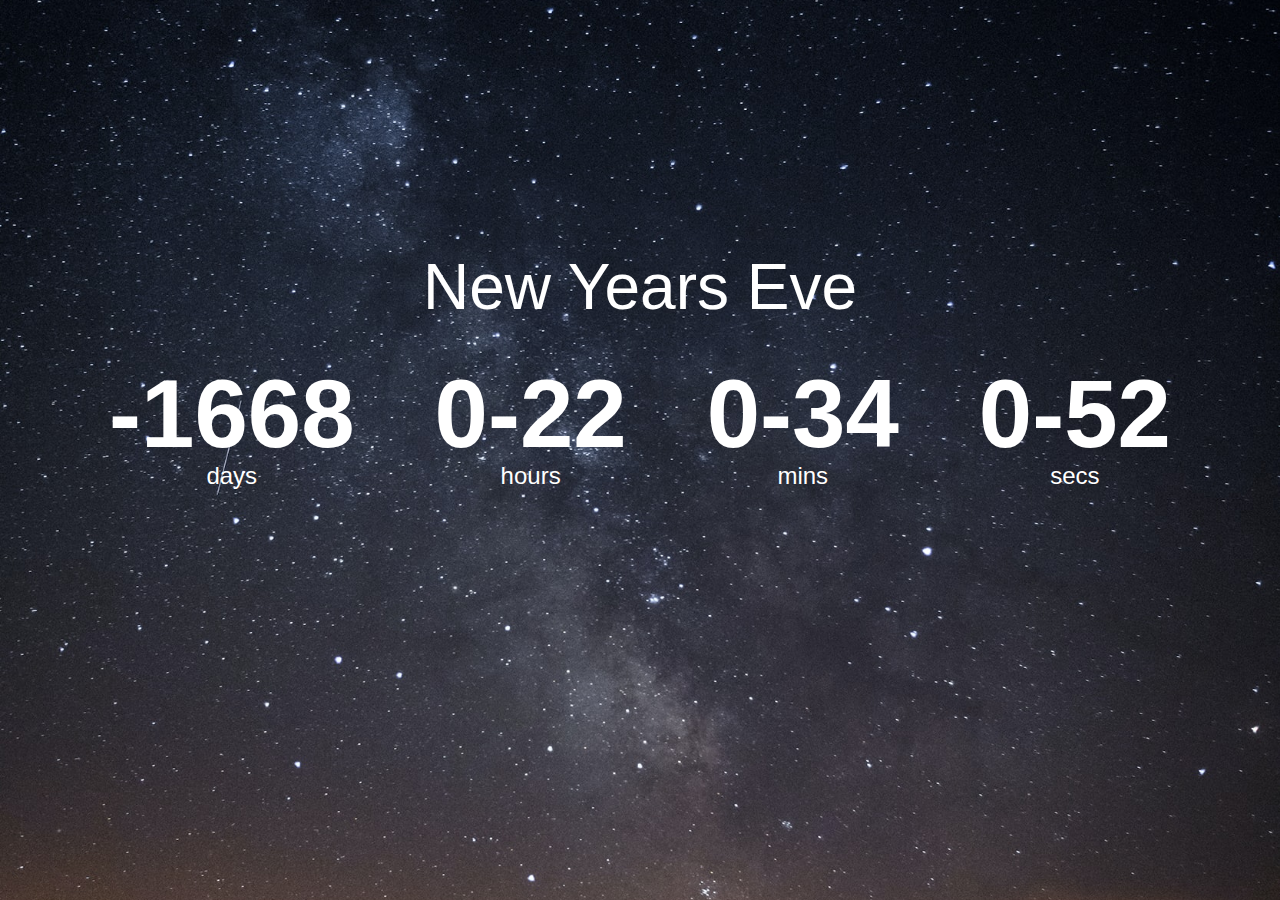
<file: countdown-timer/index.html>
<!DOCTYPE html>
<html lang="en">
<head>
    <meta charset="UTF-8">
    <meta http-equiv="X-UA-Compatible" content="IE=edge">
    <meta name="viewport" content="width=device-width, initial-scale=1.0">
    <link rel="stylesheet" href="style.css">
    <script src="script.js" defer> </script>
    <title>Countdown-Timer</title>
</head>
<body>
    <h1>New Years Eve</h1>

    <div class="countdown-container">
        <div class="countdown-el days-c">
            <p class="big-text" id="days">0</p>
            <span>days</span>
        </div>
        <div class="countdown-el hours-c">
            <p class="big-text" id="hours">0</p>
            <span>hours</span>
        </div>
        <div class="countdown-el mins-c">
            <p class="big-text" id="mins">0</p>
            <span>mins</span>
        </div>
        <div class="countdown-el secs-c">
            <p class="big-text" id="secs">0</p>
            <span>secs</span>
        </div>
    </div>
    
</body>
</html>
</file>
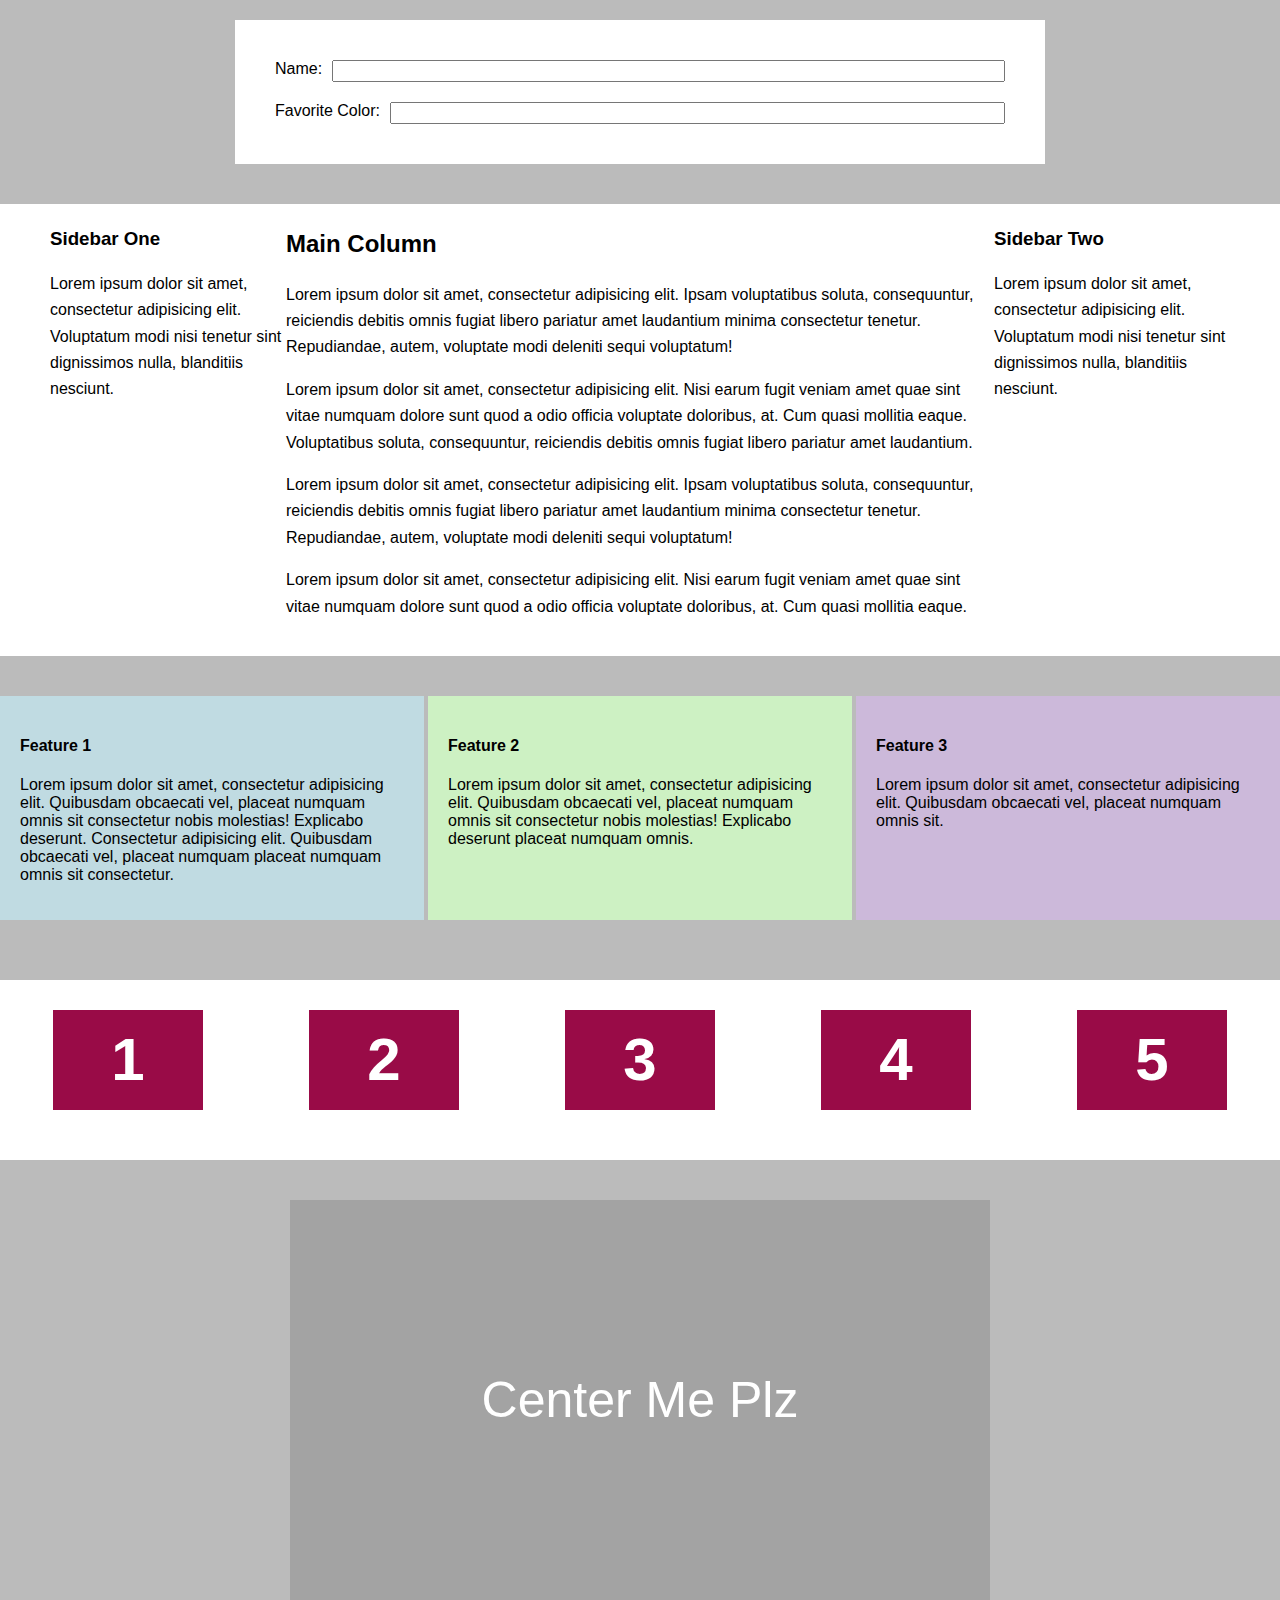
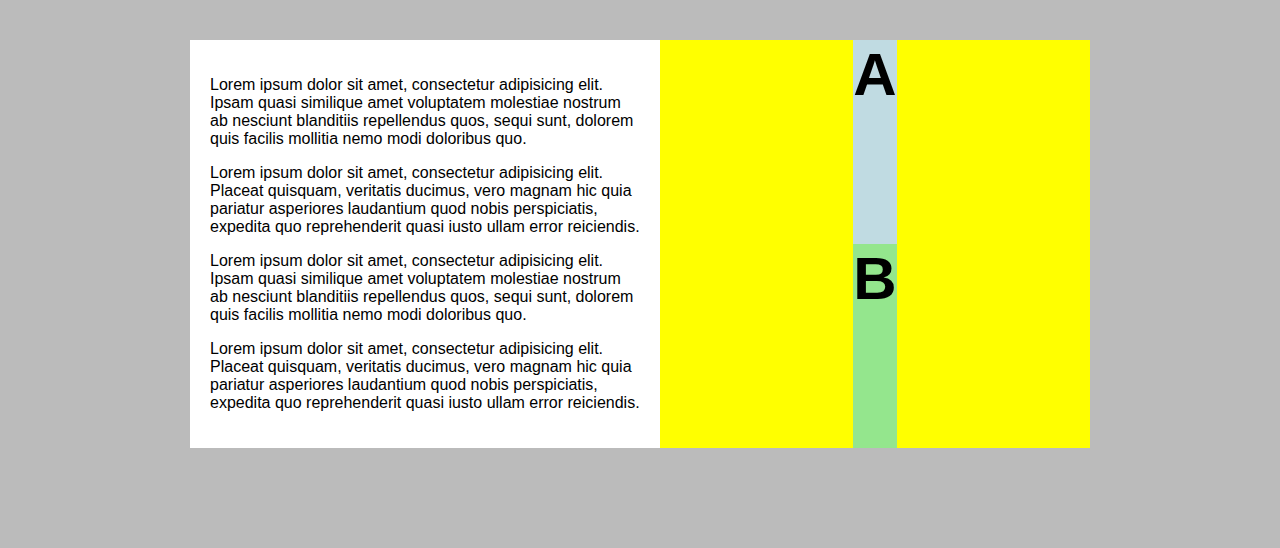
<file: Flexbox Tutorial/index.html>
<!DOCTYPE html>
<html lang="en">
<head>
    <meta charset="UTF-8">
    <meta http-equiv="X-UA-Compatible" content="IE=edge">
    <meta name="viewport" content="width=device-width, initial-scale=1.0">
    <title>Document</title>
    <link rel="stylesheet" href="style.css">
</head>
<body>
    
</body>

<!-- first example -->
<div class="container">
    <form action="">
      <div class="form-row">
        <label for="name">Name:</label>
        <input type="text" id="name">
      </div>
      <div class="form-row">
        <label for="favColor">Favorite Color:</label>
        <input type="text" id="favColor">
      </div>
    </form>
  </div>
  
  <!-- second example -->
  <div class="column-layout">
    <div class="main-column">
      <h2>Main Column</h2>
      <p>Lorem ipsum dolor sit amet, consectetur adipisicing elit. Ipsam voluptatibus soluta, consequuntur, reiciendis debitis omnis fugiat libero pariatur amet laudantium minima consectetur tenetur. Repudiandae, autem, voluptate modi deleniti sequi voluptatum!</p>
      <p>Lorem ipsum dolor sit amet, consectetur adipisicing elit. Nisi earum fugit veniam amet quae sint vitae numquam dolore sunt quod a odio officia voluptate doloribus, at. Cum quasi mollitia eaque. Voluptatibus soluta, consequuntur, reiciendis debitis omnis fugiat libero pariatur amet laudantium.</p>
      <p>Lorem ipsum dolor sit amet, consectetur adipisicing elit. Ipsam voluptatibus soluta, consequuntur, reiciendis debitis omnis fugiat libero pariatur amet laudantium minima consectetur tenetur. Repudiandae, autem, voluptate modi deleniti sequi voluptatum!</p>
      <p>Lorem ipsum dolor sit amet, consectetur adipisicing elit. Nisi earum fugit veniam amet quae sint vitae numquam dolore sunt quod a odio officia voluptate doloribus, at. Cum quasi mollitia eaque.</p>
    </div>
  
    <div class="sidebar-one">
      <h3>Sidebar One</h3>
      <p>Lorem ipsum dolor sit amet, consectetur adipisicing elit. Voluptatum modi nisi tenetur sint dignissimos nulla, blanditiis nesciunt.</p>
    </div>
  
    <div class="sidebar-two">
      <h3>Sidebar Two</h3>
      <p>Lorem ipsum dolor sit amet, consectetur adipisicing elit. Voluptatum modi nisi tenetur sint dignissimos nulla, blanditiis nesciunt.</p>
    </div>
  </div>
  
  <!-- third example -->
  <div class="call-outs-container">
    <div class="call-out">
      <h4>Feature 1</h4>
      <p>Lorem ipsum dolor sit amet, consectetur adipisicing elit. Quibusdam obcaecati vel, placeat numquam omnis sit consectetur nobis molestias! Explicabo deserunt. Consectetur adipisicing elit. Quibusdam obcaecati vel, placeat numquam placeat numquam omnis sit consectetur.</p>
    </div>
  
    <div class="call-out">
      <h4>Feature 2</h4>
      <p>Lorem ipsum dolor sit amet, consectetur adipisicing elit. Quibusdam obcaecati vel, placeat numquam omnis sit consectetur nobis molestias! Explicabo deserunt placeat numquam omnis.</p>
    </div>
  
    <div class="call-out">
      <h4>Feature 3</h4>
      <p>Lorem ipsum dolor sit amet, consectetur adipisicing elit. Quibusdam obcaecati vel, placeat numquam omnis sit.</p>
    </div>
  </div>
  
  <!-- fourth example -->
  <div class="fixed-size-container">
    <div class="fixed-size">1</div>
    <div class="fixed-size">2</div>
    <div class="fixed-size">3</div>
    <div class="fixed-size">4</div>
    <div class="fixed-size">5</div>
  </div>
  
  <!-- fifth example -->
  <div class="banner">
    <div class="center-me">Center Me Plz</div>
  </div>
  
  <!-- sixth example -->
  <div class="equal-height-container">
    <div class="first">
      <p>Lorem ipsum dolor sit amet, consectetur adipisicing elit. Ipsam quasi similique amet voluptatem molestiae nostrum ab nesciunt blanditiis repellendus quos, sequi sunt, dolorem quis facilis mollitia nemo modi doloribus quo.</p>
      <p>Lorem ipsum dolor sit amet, consectetur adipisicing elit. Placeat quisquam, veritatis ducimus, vero magnam hic quia pariatur asperiores laudantium quod nobis perspiciatis, expedita quo reprehenderit quasi iusto ullam error reiciendis.</p>
      <p>Lorem ipsum dolor sit amet, consectetur adipisicing elit. Ipsam quasi similique amet voluptatem molestiae nostrum ab nesciunt blanditiis repellendus quos, sequi sunt, dolorem quis facilis mollitia nemo modi doloribus quo.</p>
      <p>Lorem ipsum dolor sit amet, consectetur adipisicing elit. Placeat quisquam, veritatis ducimus, vero magnam hic quia pariatur asperiores laudantium quod nobis perspiciatis, expedita quo reprehenderit quasi iusto ullam error reiciendis.</p>
    </div>
  
    <div class="second">
      <div class="second-a">A</div>
      <div class="second-b">B</div>
    </div>
  </div>
</html>
</file>
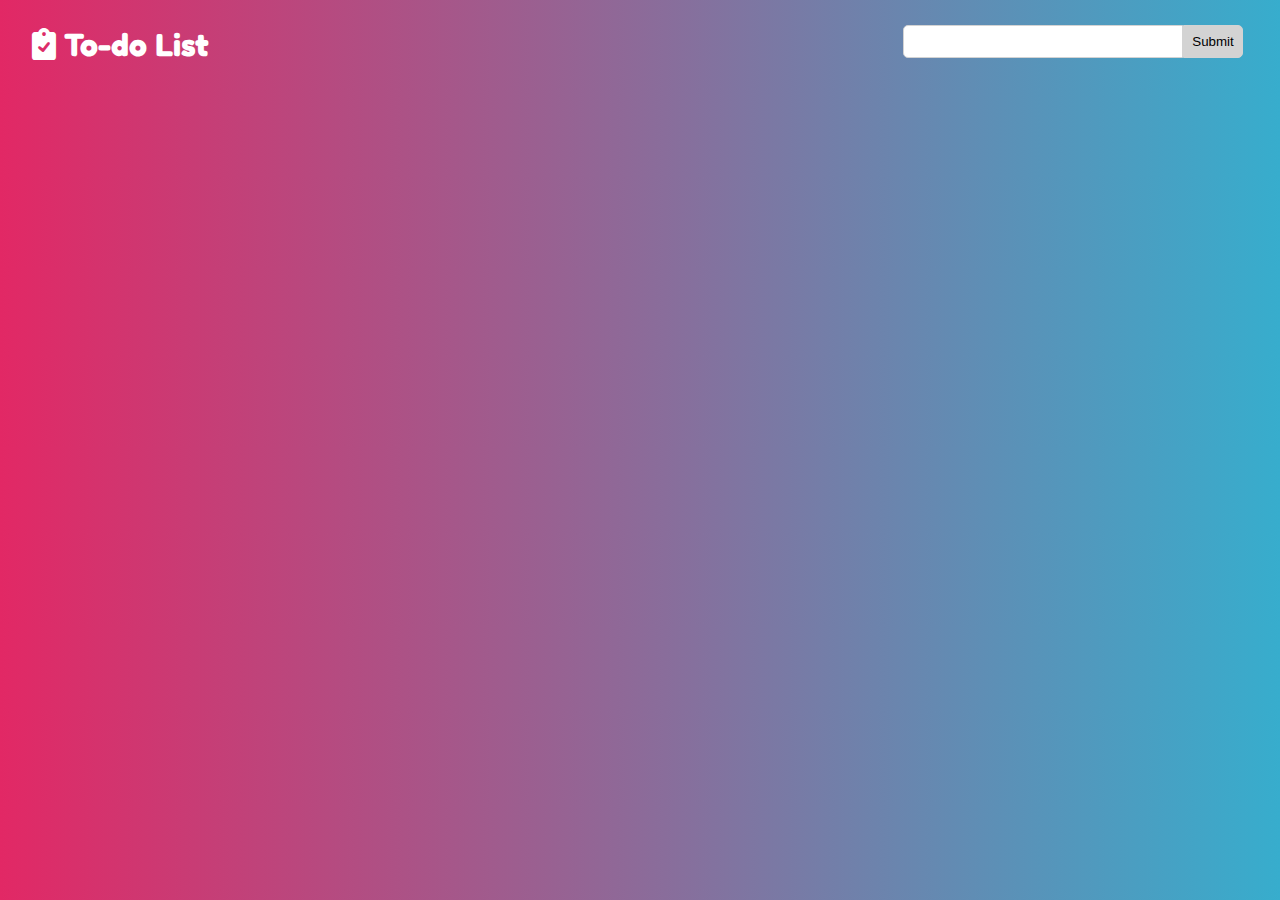
<file: To Do List/index.html>
<!DOCTYPE html>
<html lang="en">
<head>
    <meta charset="UTF-8">
    <meta http-equiv="X-UA-Compatible" content="IE=edge">
    <meta name="viewport" content="width=device-width, initial-scale=1.0">
    <link rel="stylesheet" href="style.css">
    <link rel="stylesheet" href="https://cdnjs.cloudflare.com/ajax/libs/font-awesome/6.0.0-beta3/css/all.min.css">
    <title>The Lonely Moose</title>
</head>
<body>
    <div class="container">
        <div class="nav">
            <h2><i class="fas fa-clipboard-check"></i> To-do List</h2>
            <div class="user-input">
                <input id="input" type="text"><button onclick="addItem()">Submit</button>
            </div>
        </div>
    </div>
    <div class="container">
        <div class="to-do-items"></div>
    </div>
    <script src="app.js"></script>
</body>
</html>
</file>
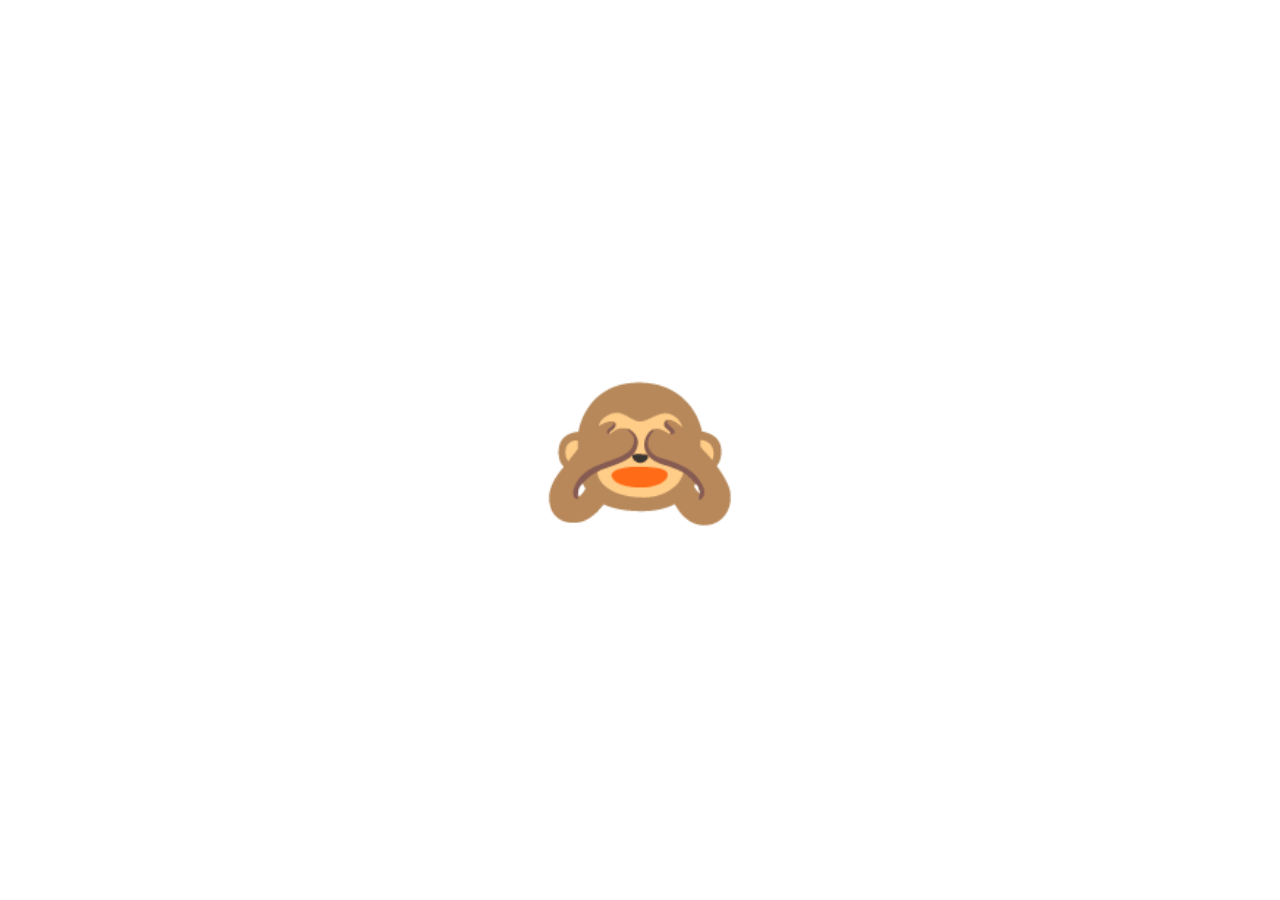
<file: JS-Projects-3/Project 1/index.html>
<!DOCTYPE html>
<html lang="en">
<head>
    <meta charset="UTF-8">
    <meta http-equiv="X-UA-Compatible" content="IE=edge">
    <meta name="viewport" content="width=device-width, initial-scale=1.0">
    <title>Document</title>
    <link rel="stylesheet" href="style.css" />
</head>
<body>
    <div class="emoji closed active">🙈</div>
    <div class="emoji open">🙉</div>
    <script src="app.js"></script>
</body>
</html>
</file>
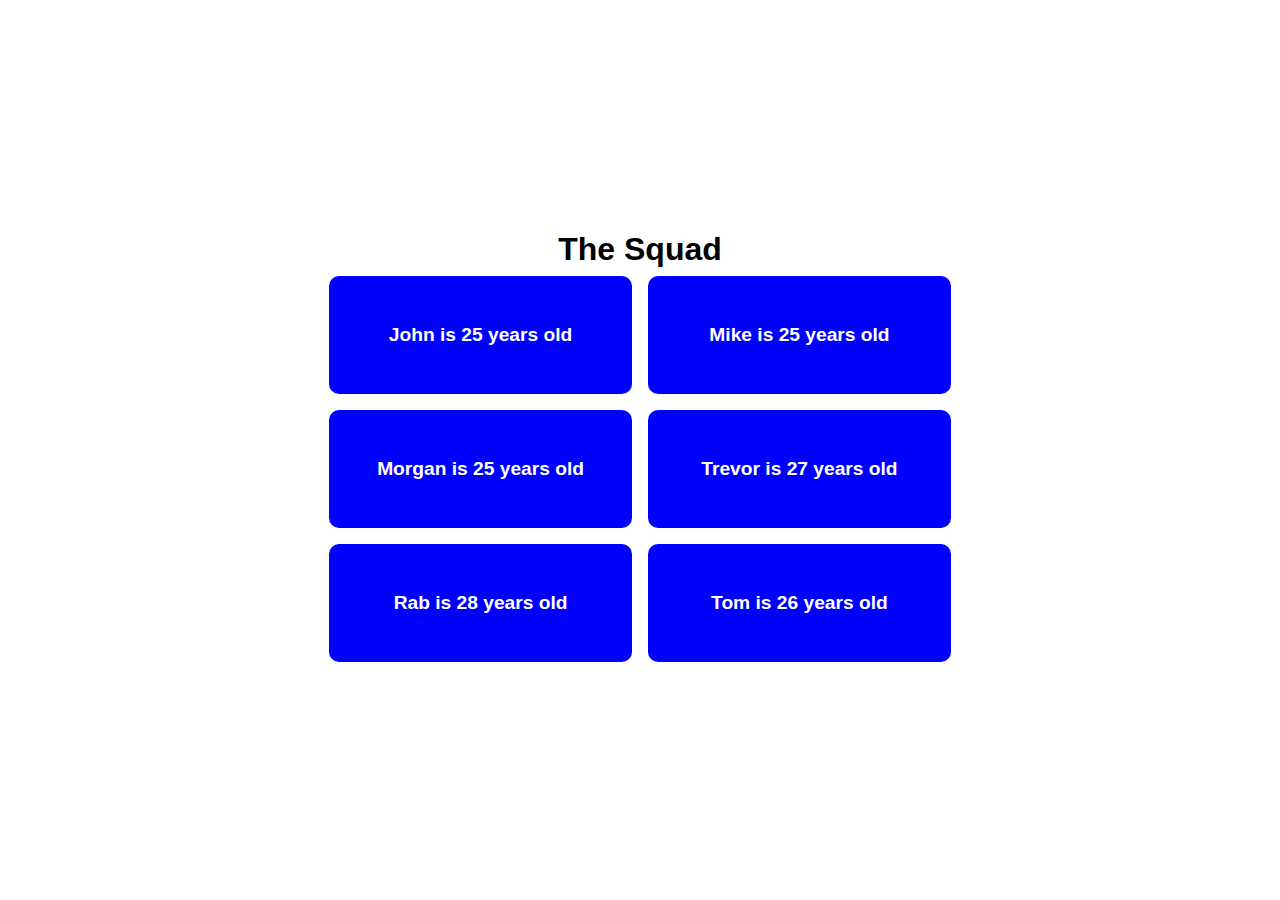
<file: JS-Projects-3/Project 2/index.html>
<!DOCTYPE html>
<html lang="en">
<head>
    <meta charset="UTF-8">
    <meta http-equiv="X-UA-Compatible" content="IE=edge">
    <meta name="viewport" content="width=device-width, initial-scale=1.0">
    <title>Document</title>
    <link rel="stylesheet" href="style.css" />
</head>
<body>
    <h1>The Squad</h1>
    <div id="info"></div>

    <script src='app.js'></script>
</body>
</html>
</file>
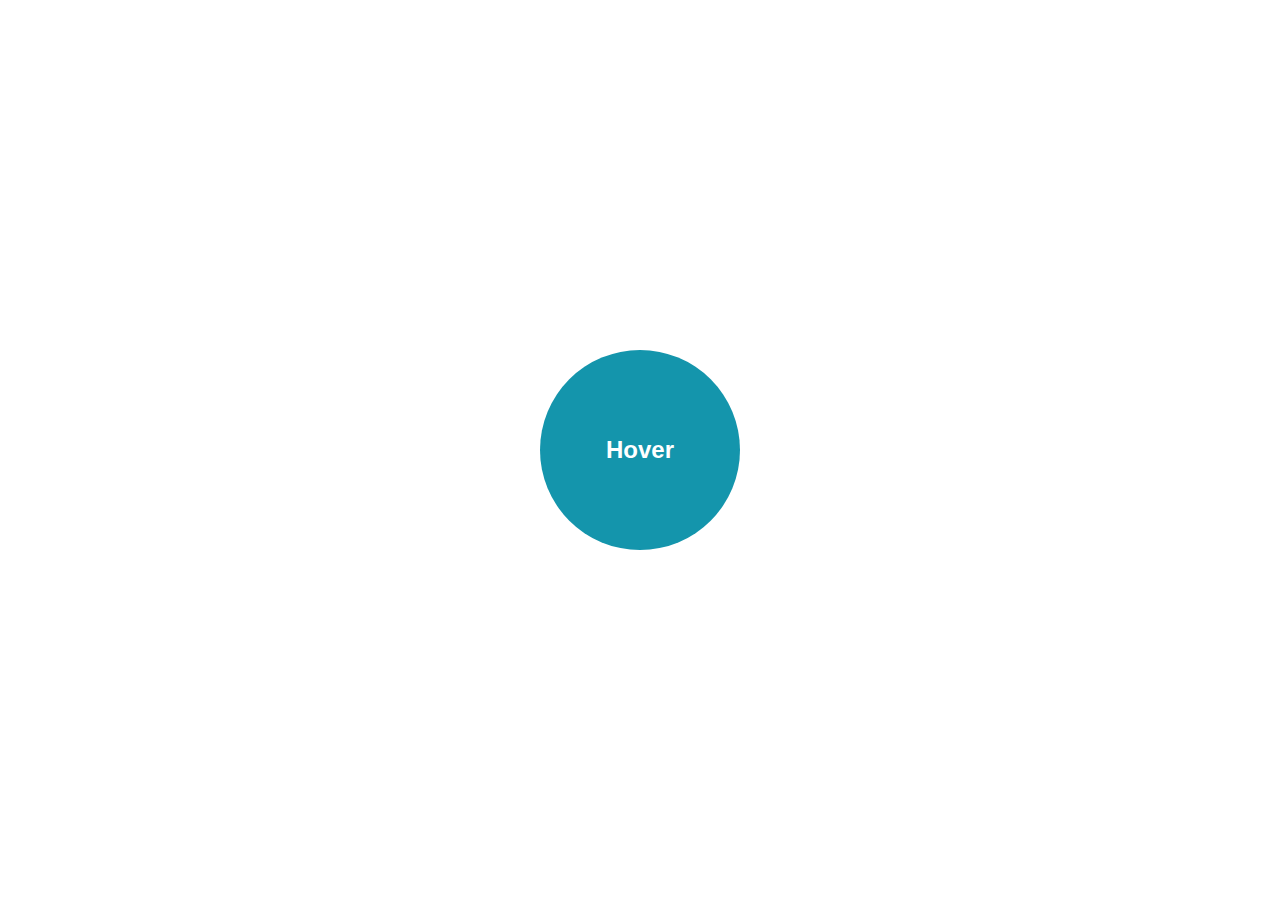
<file: JS-Projects-3/Project 3/index.html>
<!DOCTYPE html>
<html lang="en">
<head>
    <meta charset="UTF-8">
    <meta http-equiv="X-UA-Compatible" content="IE=edge">
    <meta name="viewport" content="width=device-width, initial-scale=1.0">
    <title>Document</title>
    <link rel="stylesheet" href="style.css">
</head>
<body>
    <div id="circle">Hover</div>
    <script src="app.js"></script>
</body>
</html>
</file>
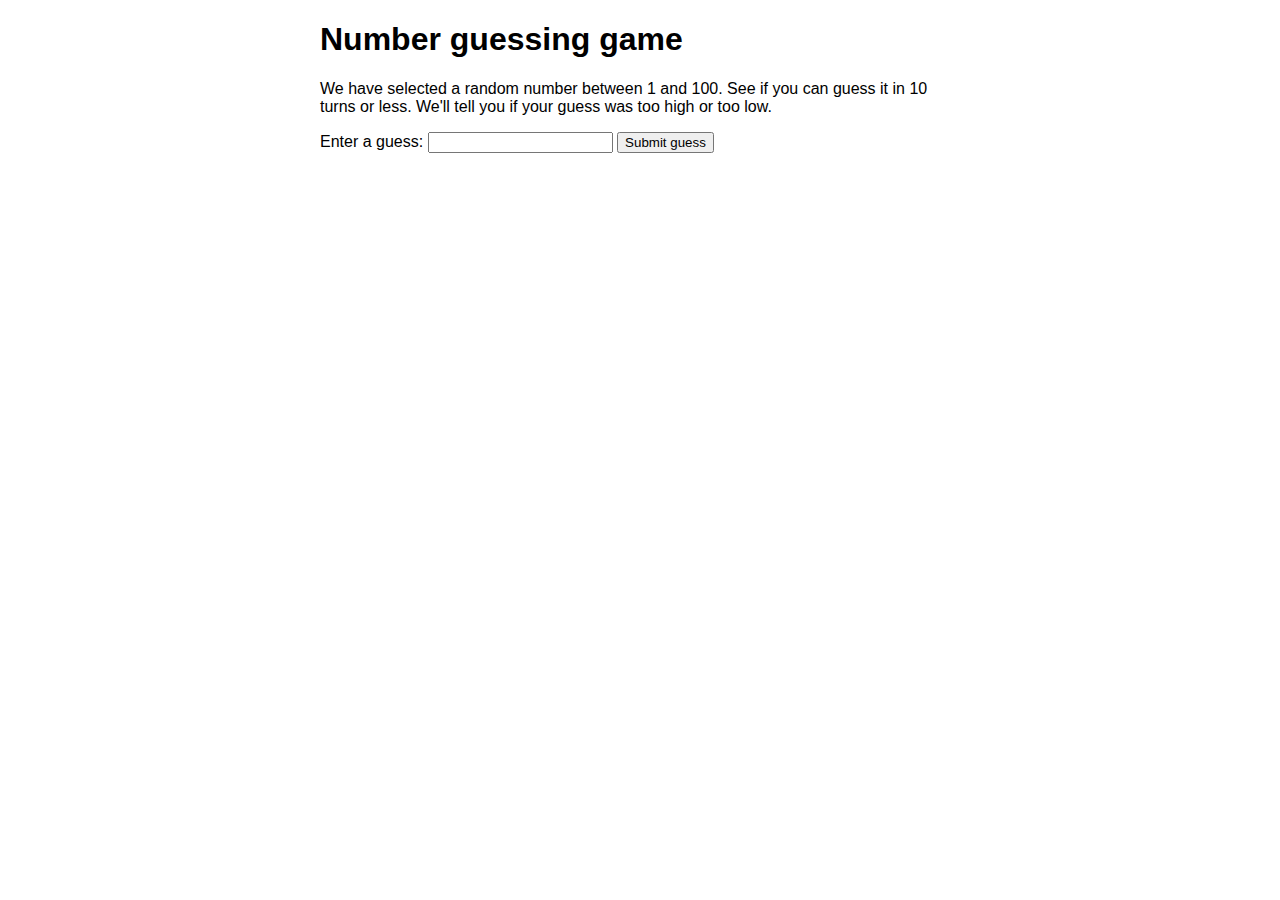
<file: number-game.html>
<!DOCTYPE html>
<html>
  <head>
    <meta charset="utf-8">

    <title>Number guessing game</title>

    <style>
      html {
        font-family: sans-serif;
      }
      body {
        width: 50%;
        max-width: 800px;
        min-width: 480px;
        margin: 0 auto;
      }
      .lastResult {
        color: white;
        padding: 3px;
      }
    </style>
  </head>

  <body>
      <h1>Number guessing game</h1>

      <p>We have selected a random number between 1 and 100. See if you can guess it in 10 turns or less. We'll tell you if your guess was too high or too low.</p>

<div class="form">
  <label for="guessField">Enter a guess: </label><input type="text" id="guessField" class="guessField">
  <input type="submit" value="Submit guess" class="guessSubmit">
</div>

<div class="resultParas">
  <p class="guesses"></p>
  <p class="lastResult"></p>
  <p class="lowOrHi"></p>
</div>

</body>

<script>
  let randomNumber = Math.floor(Math.random()*100) + 1;

  const guesses = document.querySelector('.guesses');
  const lastResult = document.querySelector('.lastResult');
  const lowOrHi = document.querySelector('.lowOrHi');
  const guessSubmit = document.querySelector('.guessSubmit');
  const guessField = document.querySelector('.guessField');

  let guessCount = 1;
  let resetButton;

  function checkGuess() {

    const userGuess = Number(guessField.value);
    if(guessCount === 1) {
      guesses.textContent = 'Previous guesses: ';
    }
    guesses.textContent += userGuess + ' ';

    if(userGuess === randomNumber) {
      lastResult.textContent = 'Congratulations! You got it right!';
      lastResult.style.backgroundColor = 'green';
      lowOrHi.textContent = '';
      setGameOver();
    } else if(guessCount === 10) {
      lastResult.textContent = '!!!GAME OVER!!!';
      setGameOver();
    } else {
      lastResult.textContent = 'Wrong!';
      lastResult.style.backgroundColor = 'red';
      if(userGuess < randomNumber) {
        lowOrHi.textContent = 'Last guess was too low!';
      } else if(userGuess > randomNumber) {
        lowOrHi.textContent = 'Last guess was too high!';
      }
    }

    guessCount++;
    guessField.value = '';
    guessField.focus();
  }
  guessSubmit.addEventListener('click', checkGuess);

  function setGameOver() {
	  guessField.disabled = true;
	  guessSubmit.disabled = true;
	  resetButton = document.createElement('button');
	  resetButton.textContent = 'Start new game';
	  document.body.appendChild(resetButton);
	  resetButton.addEventListener('click', resetGame);
  }

  function resetGame() {
	  guessCount = 1;

    const resetParas = document.querySelectorAll('.resultParas p');
    for (const resetPara of resetParas) {
      resetPara.textContent = '';
    }
	  resetButton.parentNode.removeChild(resetButton);

	  guessField.disabled = false;
	  guessSubmit.disabled = false;
	  guessField.value = '';
	  guessField.focus();

	  lastResult.style.backgroundColor = 'white';

	  randomNumber = Math.floor(Math.random()) + 1;
  }

  console.log(randomNumber);
</script>
</html>
</file>
<file: countdown-timer/style.css>
@import url('https://fonts.googleapis.com/css2?family=Roboto+Condensed&display=swap');
 
 *{
     box-sizing:border-box;
 }

 body {
    background-image: url(./background_img.jpg);
    background-size: cover;
    min-height: 100vh;
    background-position: center center;
    font-family: "Roboto", sans-serif;
    color: white;
    margin:0;
    display:flex;
    flex-direction: column;
    align-items: center;
    justify-content: center;
     }

h1 {
    font-size: 4rem;
    margin-top: -10rem;
    font-weight: normal;
}

.countdown-container {
    display:flex;
}

.big-text {
    font-size: 6rem;
    line-height: 1;
    margin: 0 2.5rem;
    font-weight: bold;
}

.countdown-el {
    text-align: center;
}

.countdown-el span {
    font-size: 1.5rem;
}
</file>
<file: Flexbox Tutorial/style.css>
/* Styling for page */
html, body {
    padding: 0;
    margin: 0;
  }
  
  input {
    font-size: 14px;
    font-family: Helvetica, sans-serif;
  }
  
  body {
    background-color: #BBB;
    font-family: Helvetica, sans-serif;
    padding-bottom: 100px;
  }

  h2, h3 {
    margin: 0 0 .75em 0;
  }
  
  
/* First Example */
.container {
    max-width: 750px;
    margin: 20px auto 0 auto;
    padding: 30px;
    background-color: #FFF;
  }

.form-row {
    padding: 10px;
    display: flex;
}

.form-row label {
    padding-right: 10px;

}
.form-row input {
    flex: 1; /* This allows the boxes to stretch the lentgh of the screen */
}

/* Second Example */
.column-layout {
    max-width: 1300px;
    background-color: #FFF;
    margin: 40px auto 0 auto;
    line-height: 1.65;
    padding: 20px 50px;
    display: flex;
}

.main-column {
    flex: 3; /* twice/three times as long as the sidebars */
    order: 2; /*sets theorder of the columns */
}

.sidebar-one {
    flex: 1;
    order: 1;
}
.sidebar-two {
    flex: 1;
    order: 3;
}

/* Third Example */
.call-outs-container {
    max-width: 1400px;
    margin: 40px auto 0 auto;
    
}

.call-out {
    padding: 20px;
    margin-bottom: 20px;
    flex-basis: 30%; /* can use this insted of flex: 1; */
}

@media (min-width: 900px) { /* targeting screens 900px or larger */
    /* purpose: when using a smaller screen/mobile the boxes will stack vertically */
    .call-outs-container {
        display: flex;
        align-items: strech; 
        /* flec-start will align to the end of the "words" in the box */
        /* flex-end will make the bottoms of the boxes align */
        /* without "align-items it is as default "stretch" */
        justify-content: space-between;
    }
}

.call-out:nth-child(1) {background-color: #c0dbe2;}
.call-out:nth-child(2) {background-color: #cdf1c3;}
.call-out:nth-child(3) {background-color: #ccb9da;}

/* Fourth Example */
.fixed-size-container {
    max-width: 1400px;
    margin: 40px auto 40px auto;
    background-color: #FFF;
    padding: 30px 0;
    display: flex;
    align-items: center;
    justify-content: space-around;
    flex-wrap: wrap; /* this will allow the boxes to wrap only when they need to */
}

.fixed-size {
    width: 150px;
    height: 100px;
    background-color: #990b47;
    color: #FFF;
    line-height: 100px;
    text-align: center;
    font-weight: bold;
    font-size: 60px;
    margin-bottom: 20px;
}

/* Fifth Example */
.banner {
    max-width: 700px;
    height: 400px;
    background-color: #2a2a2a2a;
    margin: 40px auto 40px auto;
    display: flex;
}

.center-me {
    color: #FFF;
    font-size: 50px;
    margin: auto; /* Flexbox is powerful if margin-auto it will auto on all sides */
}

/* Sixth Example */
.equal-height-container {
    max-width: 900px;
    margin: 0 auto;
    display: flex;
}

.first {
    background-color: #FFF;
    padding: 20px;
    flex: 1; /* evenly distributes space */
}

.second {
    background-color: yellow;
    flex: 1;
    display: flex;
    flex-direction: column;
    align-items: center;
    justify-content: space-around;
}

.second-a {
    background-color: #c0dbe2;
    flex: 1;
    text-align: center;
    font-weight: bold;
    font-size: 60px;
}

.second-b {
    background-color: #94e68d;
    flex: 1;
    text-align: center;
    font-weight: bold;
    font-size: 60px;
}
</file>
<file: To Do List/style.css>
@import url('https://fonts.googleapis.com/css2?family=Fredoka+One&display=swap');

* {
    padding: 0;
    margin: 0;
    box-sizing: border-box;
}

body {
    font-family: 'Fredoka One', cursive;
    background-image: linear-gradient(to right, #e22865, #37adcd);
    color: white;
}

.container {
    width: 95%;
    margin: auto;
}

.nav {
    display: flex;
    justify-content: space-between;
    flex-wrap: wrap;
    width: 100%;
    margin: 25px 0;
}

.nav h2 {
    font-size: 2rem;
}

.user-input {
    width: 350px;
    text-align: center;
}

.user-input input{
    width: 80%;
    outline: none;
    padding: 8px;
    border: 1px solid lightgray;
    border-top-left-radius: 5px;
    border-bottom-left-radius: 5px;
    -webkit-transition: all 0.30s ease-in-out;
    -moz-transition: all 0.30s ease-in-out;
    -ms-transition: all 0.30s ease-in-out;
    -o-transition: all 0.30s ease-in-out;
    transition: all 0.30s ease-in-out;
}

.user-input input:focus{
    box-shadow: 0 0 5px #e22865;
    border: 1px solid #e22865;
}

.user-input button{
    cursor: pointer;
    padding: 8px;
    width: fit-content;
    transition: 1s;
    outline: none;
    background-color: lightgray;
    border: 1px solid lightgray;
    border-top-right-radius: 5px;
    border-bottom-right-radius: 5px;
} 

.user-input button:hover{
    background-color: transparent;
    color: white;
} 

.to-do-items{
    width: 500px;
    margin: auto;
}

.item{
    border: 1px solid lightgray;
    background-color: white;
    display: flex;
    justify-content: space-between;
    width: 100%;
    height: auto; /* this will allow for longer entry */
    border-radius: 2px;
    padding: 16px;
    color: #454545;
    margin-top: 10px;
    font-size: 1rem;
    text-transform: uppercase;
    -webkit-transition: all 0.30s ease-in-out;
    -moz-transition: all 0.30s ease-in-out;
    -ms-transition: all 0.30s ease-in-out;
    -o-transition: all 0.30s ease-in-out;
    transition: all 0.30s ease-in-out;
}

.item:hover{
    box-shadow: 0 0 20px #e22865;
    border: 1px solid #e22865;
}

.item i{
    cursor: pointer;
    margin: 0 5px;
}

@media(max-width:768px) {
    .nav{
        align-items: center;
        flex-direction: column;
    }

    .nav h2{
        margin: 10px 0;
    }

    .user-input{
        width: 100%;
    }

    .to-do-items{
        width: 100%
    }
}

@media(max-width:480px) {
    .user-input input{
        width: 74%;
    }
}

@media(max-width:320px) {
    .user-input input{
        width: 60%;
    }
}
</file>
<file: JS-Projects-3/Project 1/style.css>
* {
    box-sizing: border-box;
    margin: 0;
    padding: 0;
}

body {
    display: flex;
    flex-direction: column;
    justify-content: center;
    align-items: center;
    height: 100vh;
}

.emoji {
    font-size: 10rem;
    cursor: pointer; /* allows users to select an item */
    user-select: none; /* removes the blue highlight when hovering over */
}

.closed {
    display: none;
}

.open {
    display: none;
}

.active {
    display: block;
}
</file>
<file: JS-Projects-3/Project 2/style.css>
* {
    box-sizing: border-box;
    margin: 0;
    padding: 0;
    font-family: Impact, Haettenschweiler, 'Arial Narrow Bold', sans-serif;
}

body {
    display: flex;
    flex-direction: column;
    justify-content: center;
    align-items: center;
    height: 100vh;
}

#info { /* the grid template is saying two coluns equal width */
    display: grid;
    grid-template-columns: 1fr 1fr;
}

#info div {
    padding: 3rem;
    background: blue;
    margin: 0.5rem;
    border-radius: 10px;
    color: #fff;
    font-size:1.2rem;
    text-align: center;
    font-weight: bold;
}
</file>
<file: JS-Projects-3/Project 3/style.css>
* {
    box-sizing: border-box;
    margin: 0;
    padding: 0;
    font-family:Verdana, Geneva, Tahoma, sans-serif
}

body {
    display: flex;
    flex-direction: column;
    justify-content: center;
    align-items: center;
    height: 100vh;
}

#circle {
    display: flex;
    justify-content: center;
    align-items: center;
    height: 200px;
    width: 200px;
    background:rgb(20, 149, 172);
    border-radius: 100px;
    font-size: 1.5rem;
    font-weight: bold;
    color: #fff;
    cursor: pointer;
    transition: cubic-bezier(0.075, 0.82, 0.165, 1) 3s;
}

.hover {
    transform: scale(2);
}
</file>
